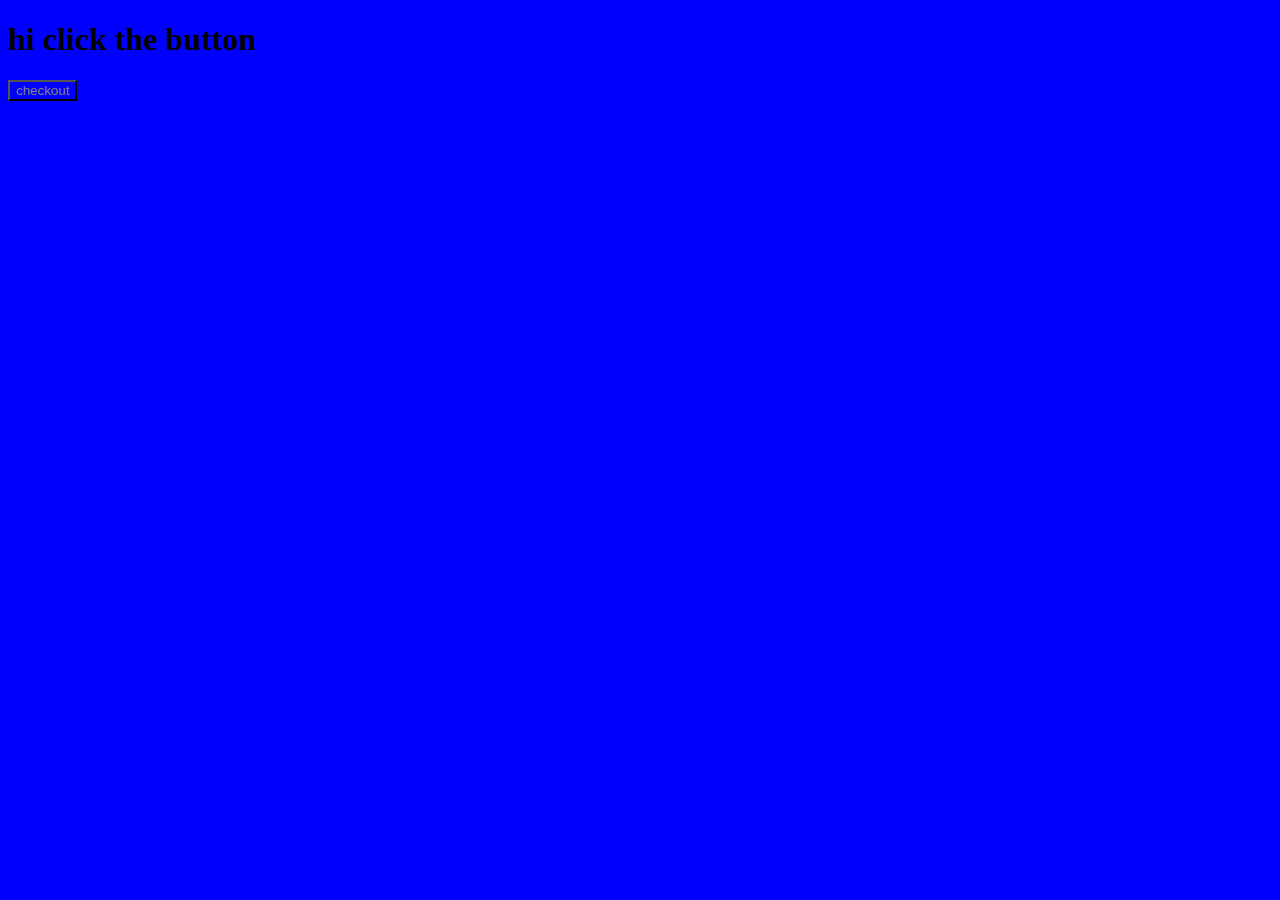
<file: index.html>
<!DOCTYPE html>
<html lang="en">
<head>
    <meta charset="UTF-8">
    <meta name="viewport" content="width=device-width, initial-scale=1.0">
    <title>main</title>
    <link rel="stylesheet" href="style.css">
</head>
<body>
    <h1>hi click the button</h1>
    <a href="checkout.html"><button>checkout</button></a>
</body>
</html>
</file>
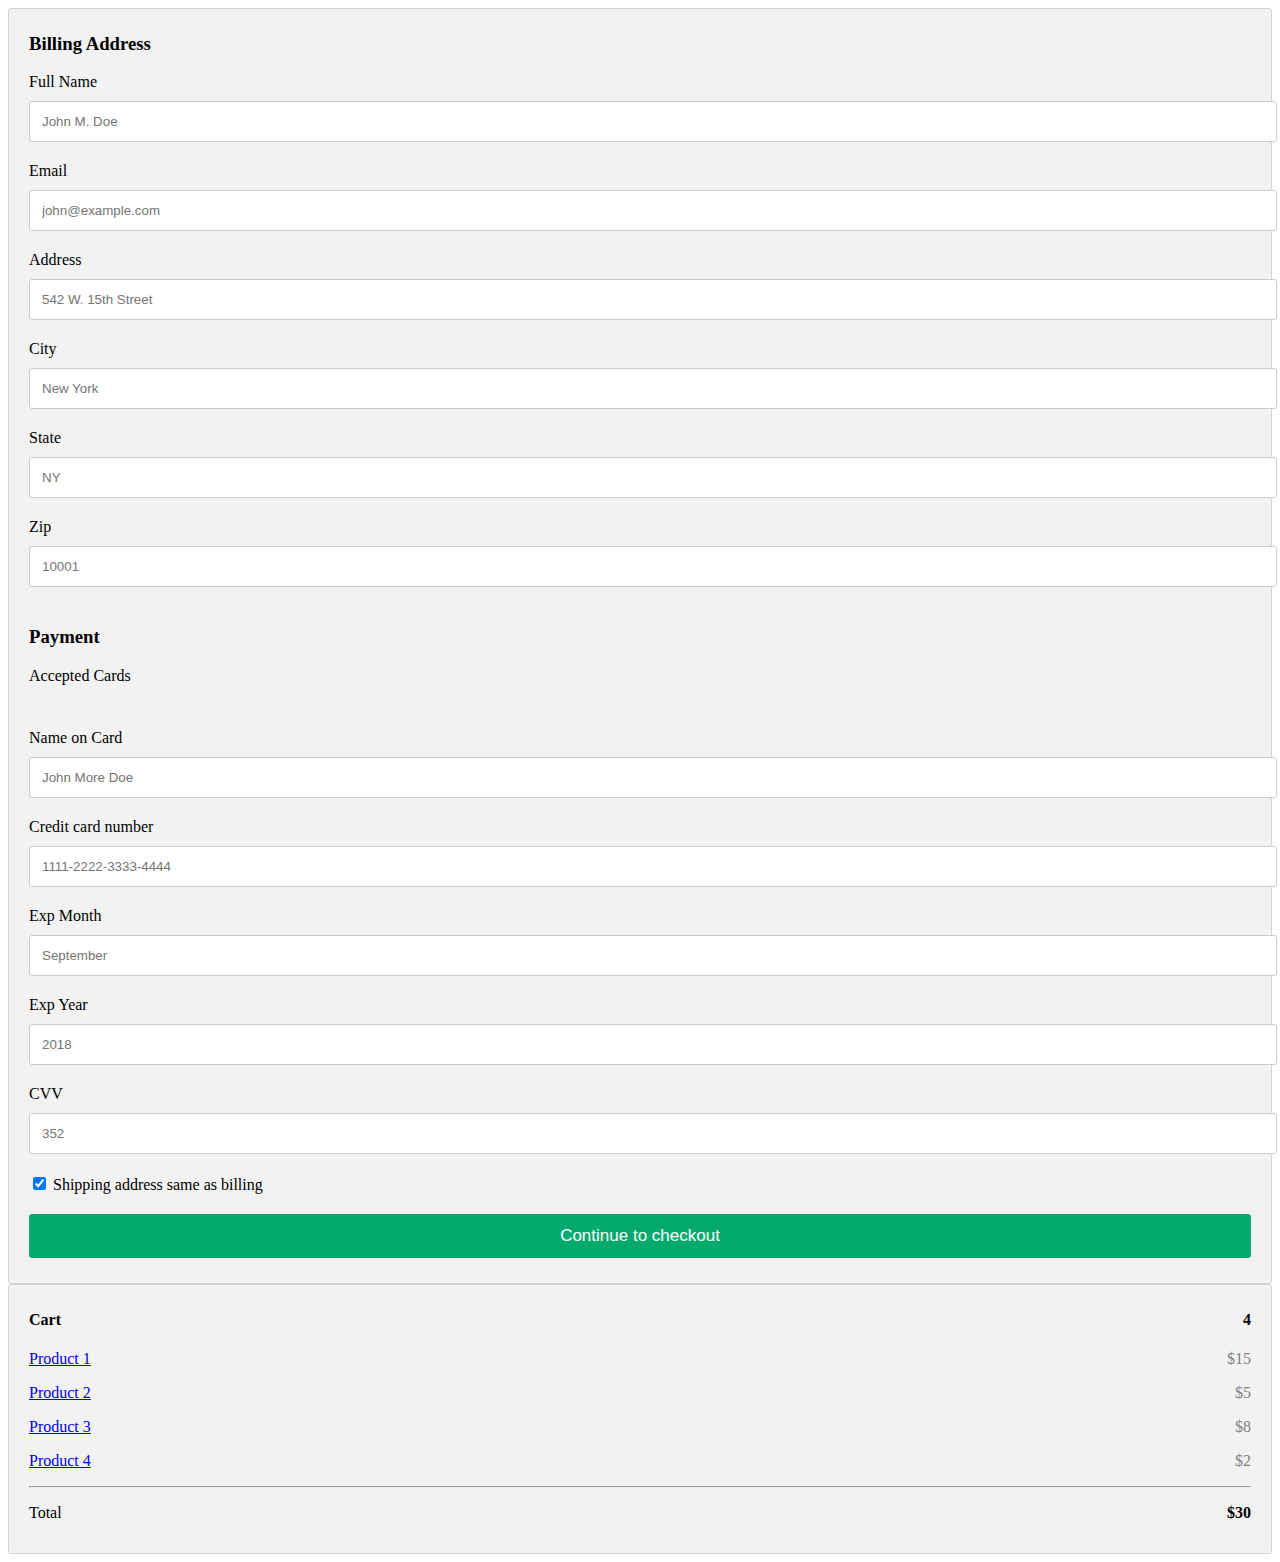
<file: checkout.html>
<!DOCTYPE html>
<html lang="en">
<head>
    <meta charset="UTF-8">
    <meta name="viewport" content="width=device-width, initial-scale=1.0">
    <title>checkout</title>
    <link rel="stylesheet" href="checkout.css">
</head>
<body>
    <div class="row">
        <div class="col-75">
          <div class="container">
            <form action="/action_page.php">
      
              <div class="row">
                <div class="col-50">
                  <h3>Billing Address</h3>
                  <label for="fname"><i class="fa fa-user"></i> Full Name</label>
                  <input type="text" id="fname" name="firstname" placeholder="John M. Doe">
                  <label for="email"><i class="fa fa-envelope"></i> Email</label>
                  <input type="text" id="email" name="email" placeholder="john@example.com">
                  <label for="adr"><i class="fa fa-address-card-o"></i> Address</label>
                  <input type="text" id="adr" name="address" placeholder="542 W. 15th Street">
                  <label for="city"><i class="fa fa-institution"></i> City</label>
                  <input type="text" id="city" name="city" placeholder="New York">
      
                  <div class="row">
                    <div class="col-50">
                      <label for="state">State</label>
                      <input type="text" id="state" name="state" placeholder="NY">
                    </div>
                    <div class="col-50">
                      <label for="zip">Zip</label>
                      <input type="text" id="zip" name="zip" placeholder="10001">
                    </div>
                  </div>
                </div>
      
                <div class="col-50">
                  <h3>Payment</h3>
                  <label for="fname">Accepted Cards</label>
                  <div class="icon-container">
                    <i class="fa fa-cc-visa" style="color:navy;"></i>
                    <i class="fa fa-cc-amex" style="color:blue;"></i>
                    <i class="fa fa-cc-mastercard" style="color:red;"></i>
                    <i class="fa fa-cc-discover" style="color:orange;"></i>
                  </div>
                  <label for="cname">Name on Card</label>
                  <input type="text" id="cname" name="cardname" placeholder="John More Doe">
                  <label for="ccnum">Credit card number</label>
                  <input type="text" id="ccnum" name="cardnumber" placeholder="1111-2222-3333-4444">
                  <label for="expmonth">Exp Month</label>
                  <input type="text" id="expmonth" name="expmonth" placeholder="September">
      
                  <div class="row">
                    <div class="col-50">
                      <label for="expyear">Exp Year</label>
                      <input type="text" id="expyear" name="expyear" placeholder="2018">
                    </div>
                    <div class="col-50">
                      <label for="cvv">CVV</label>
                      <input type="text" id="cvv" name="cvv" placeholder="352">
                    </div>
                  </div>
                </div>
      
              </div>
              <label>
                <input type="checkbox" checked="checked" name="sameadr"> Shipping address same as billing
              </label>
              <input type="submit" value="Continue to checkout" class="btn">
            </form>
          </div>
        </div>
      
        <div class="col-25">
          <div class="container">
            <h4>Cart
              <span class="price" style="color:black">
                <i class="fa fa-shopping-cart"></i>
                <b>4</b>
              </span>
            </h4>
            <p><a href="#">Product 1</a> <span class="price">$15</span></p>
            <p><a href="#">Product 2</a> <span class="price">$5</span></p>
            <p><a href="#">Product 3</a> <span class="price">$8</span></p>
            <p><a href="#">Product 4</a> <span class="price">$2</span></p>
            <hr>
            <p>Total <span class="price" style="color:black"><b>$30</b></span></p>
          </div>
        </div>
      </div>
</body>
</html>
</file>
<file: style.css>
body{
    background-color: blue;

}
button{
    background-color: blue;
    color: grey;
    float: middle;
    flex-wrap: wrap;
}
button:hover{
    background-color: blue;
    color: chocolate;
}
</file>
<file: checkout.css>
.row {
    display: -ms-flexbox; /* IE10 */
    display: flex;
    -ms-flex-wrap: wrap; /* IE10 */
    flex-wrap: wrap;
    margin: 0 -16px;
  }
  
  .col-25 {
    -ms-flex: 25%; /* IE10 */
    flex: 25%;
  }
  
  .col-50 {
    -ms-flex: 50%; /* IE10 */
    flex: 50%;
  }
  
  .col-75 {
    -ms-flex: 75%; /* IE10 */
    flex: 75%;
  }
  
  .col-25,
  .col-50,
  .col-75 {
    padding: 0 16px;
  }
  
  .container {
    background-color: #f2f2f2;
    padding: 5px 20px 15px 20px;
    border: 1px solid lightgrey;
    border-radius: 3px;
  }
  
  input[type=text] {
    width: 100%;
    margin-bottom: 20px;
    padding: 12px;
    border: 1px solid #ccc;
    border-radius: 3px;
  }
  
  label {
    margin-bottom: 10px;
    display: block;
  }
  
  .icon-container {
    margin-bottom: 20px;
    padding: 7px 0;
    font-size: 24px;
  }
  
  .btn {
    background-color: #04AA6D;
    color: white;
    padding: 12px;
    margin: 10px 0;
    border: none;
    width: 100%;
    border-radius: 3px;
    cursor: pointer;
    font-size: 17px;
  }
  
  .btn:hover {
    background-color: #45a049;
  }
  
  span.price {
    float: right;
    color: grey;
  }
  
  /* Responsive layout - when the screen is less than 800px wide, make the two columns stack on top of each other instead of next to each other (and change the direction - make the "cart" column go on top) */
  @media (max-width: 800px) {
    .row {
      flex-direction: column-reverse;
    }
    .col-25 {
      margin-bottom: 20px;
    }
  }
</file>
